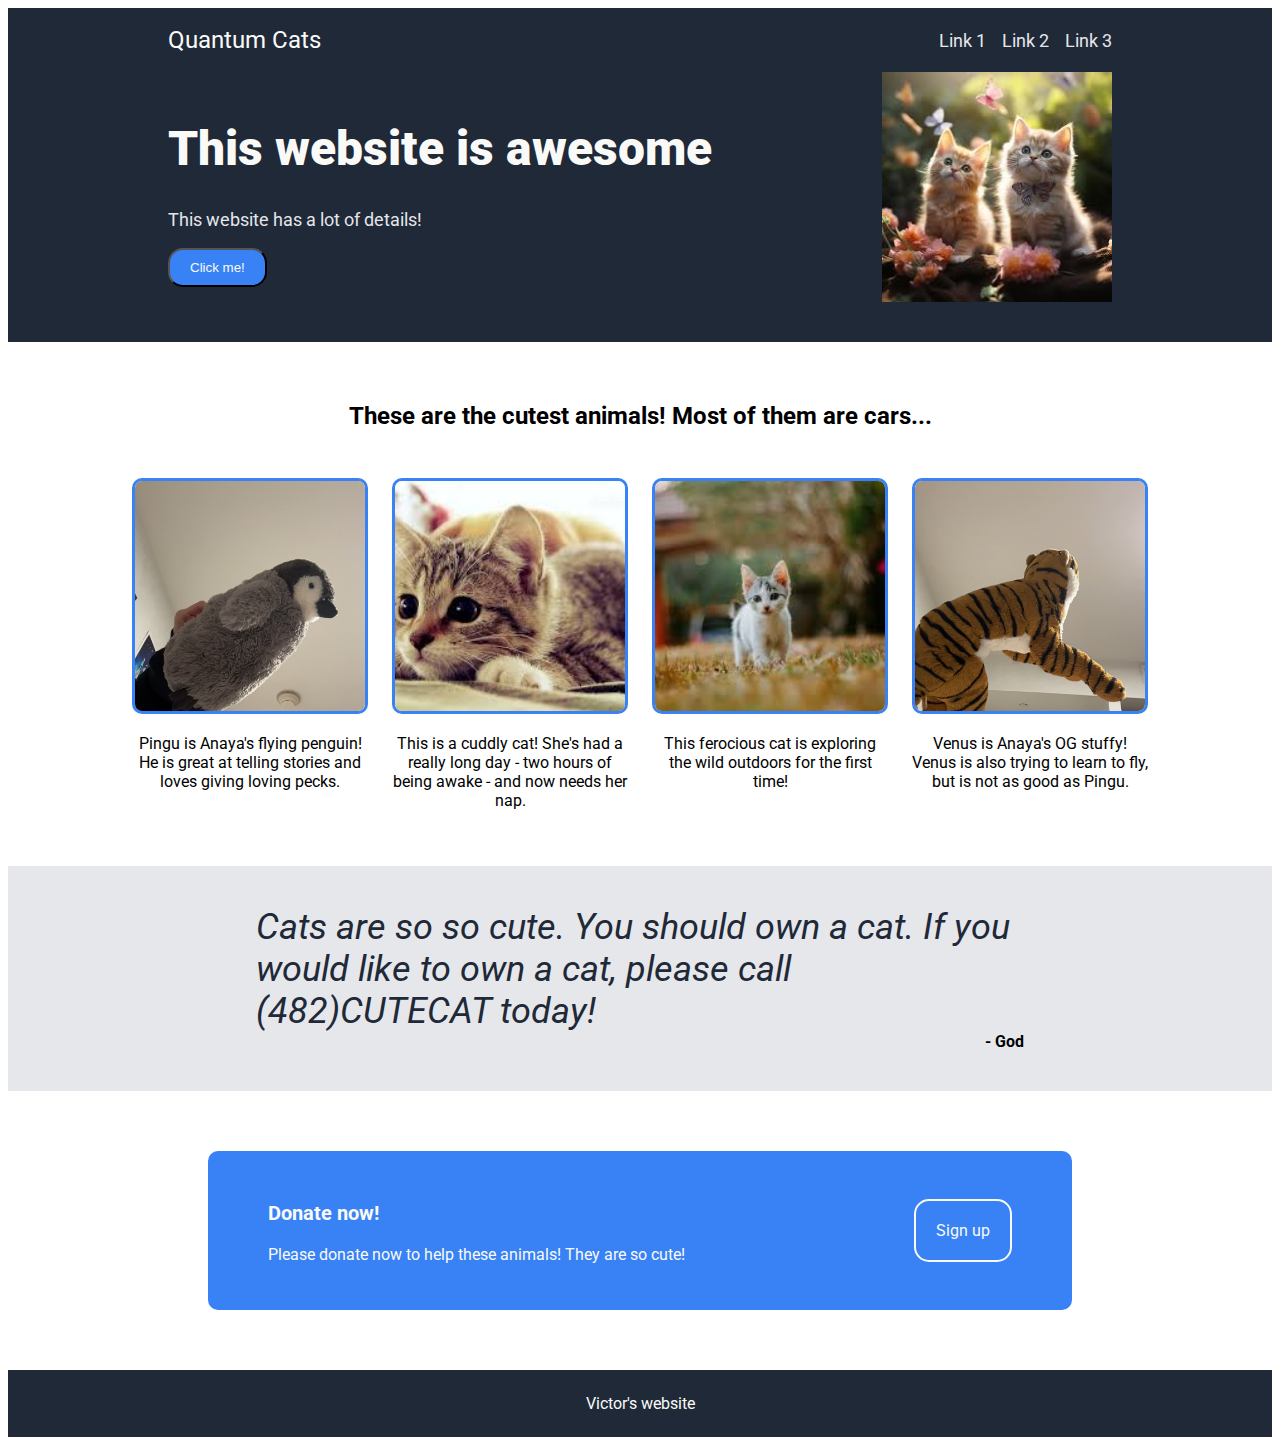
<file: index.html>
<!DOCTYPE html>
<html lang="en">
<head>
    <meta charset="UTF-8">
    <meta name="viewport" content="width=device-width, initial-scale=1.0">
    <title>Landing page</title>
    <link rel="stylesheet" href="style.css">
</head>
<body>
    <div class="header">
        <div class="logo_txt">Quantum Cats</div>
        <ul class="links">
            <li><a href="nothing.html" class="txt2">Link 1</a></li> 
            <li><a href="nothing.html" class="txt2">Link 2</a></li> 
            <li><a href="surprise.html" class="txt2">Link 3</a></li> 
        </ul>
    </div>
    <div class="top_body">
        <div class="content">
            <h1>This website is awesome</h1>
            <p class="txt2">This website has a lot of details!</p>
            <button>Click me!</button>
        </div>
        <img src="images/cute_cats.jpeg">
    </div>
    <div class="sec2">
        <h2>These are the cutest animals! Most of them are cars...</h2>
        <div class="photos">
            <div class="item">
                <img src="images/pingu.jpeg">
                <p>Pingu is Anaya's flying penguin! He is great at telling stories and loves giving loving pecks.</p>
            </div>
            <div class="item">
                <img src="images/cute_cat.jpeg">
                <p>This is a cuddly cat! She's had a really long day - two hours of being awake - and now needs her nap.</p>
            </div>
            <div class="item">
                <img src="images/lonely_cat.jpeg">
                <p>This ferocious cat is exploring the wild outdoors for the first time! </p>
            </div>
            <div class="item">
                <img src="images/venus.jpeg">
                <p>Venus is Anaya's OG stuffy! Venus is also trying to learn to fly, but is not as good as Pingu.</p>
            </div>
        </div>
    </div>
    <div class="sec3">
        <div class="quote">
            Cats are so so cute. You should own a cat. If you would like to own a cat, please call (482)CUTECAT today!
        </div>
        <div class="speaker">
            - God
        </div>
    </div>
    <div class="sec4">
        <div class="action">
            <p class="action_header">Donate now!</p>
            <p class="action_body">Please donate now to help these animals! They are so cute!</p>
        </div>
        <div class="action_button">
            <p>Sign up</p>
        </div>
    </div>
    <footer>
        <div>Victor's website</div>
    </footer>
</body>
</html>
</file>
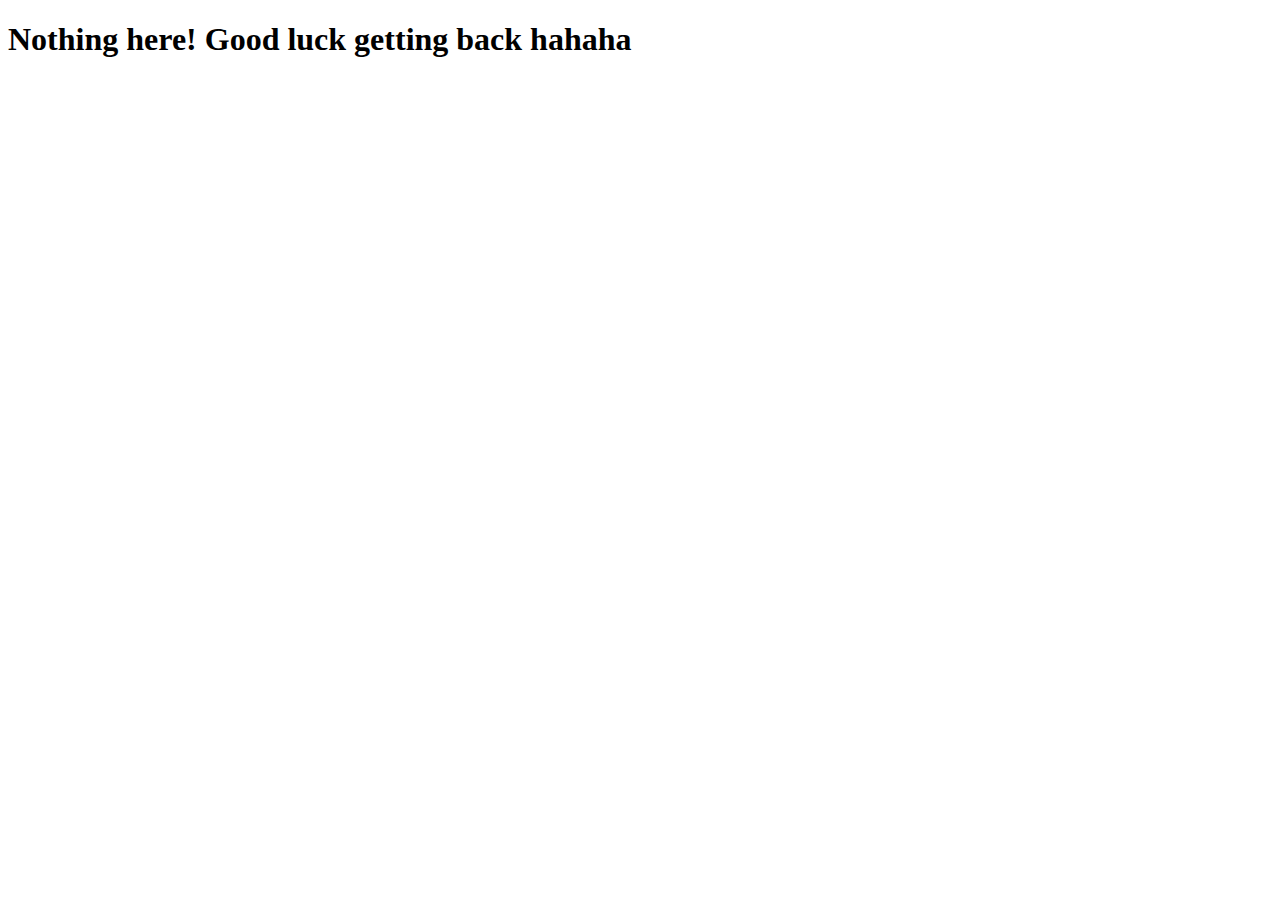
<file: nothing.html>
<!DOCTYPE html>
<html lang="en">
<head>
    <meta charset="UTF-8">
    <meta name="viewport" content="width=device-width, initial-scale=1.0">
    <title>Hahaha</title>
</head>
<body>
    <h1>Nothing here! Good luck getting back hahaha</h1>
</body>
</html>
</file>
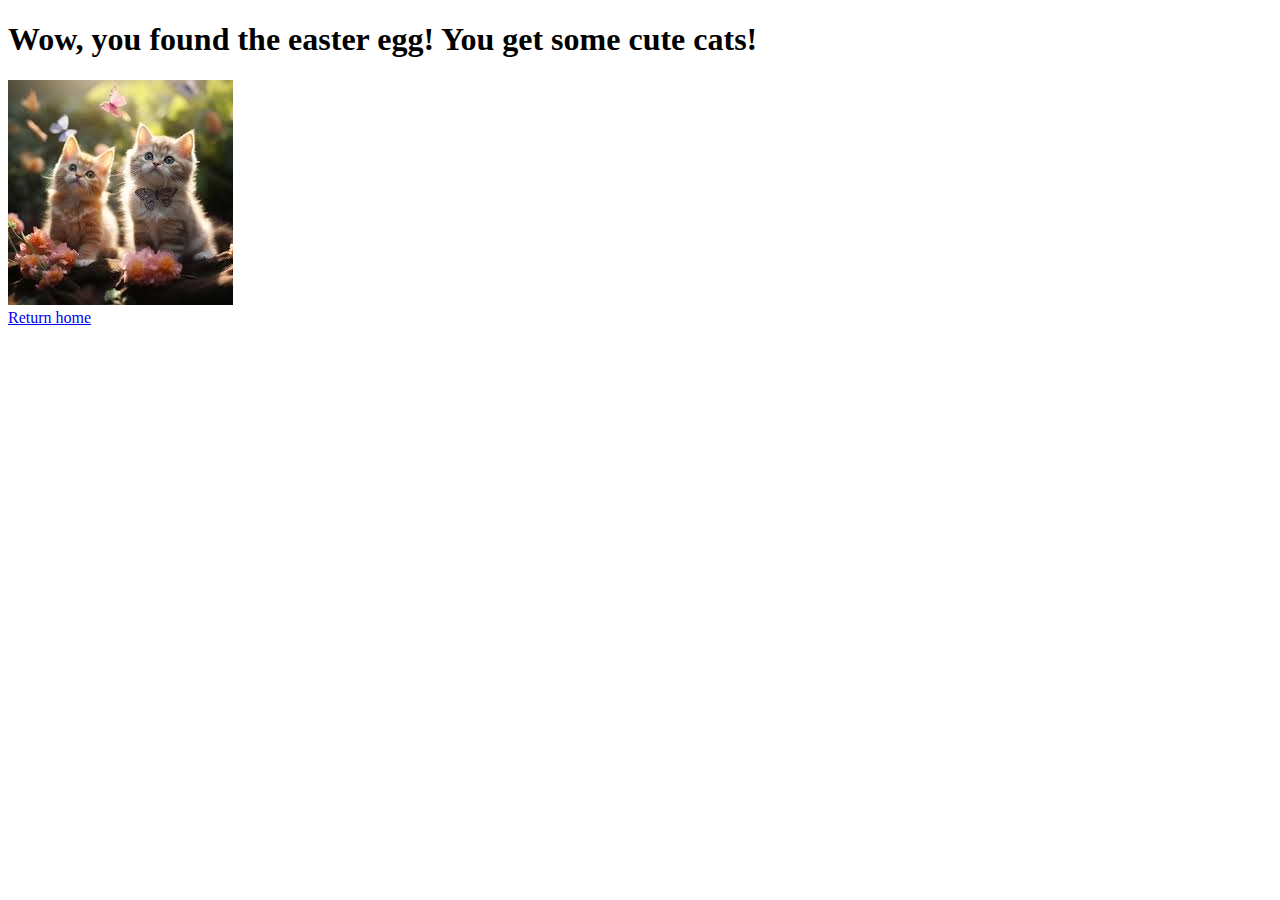
<file: surprise.html>
<!DOCTYPE html>
<html lang="en">
<head>
    <meta charset="UTF-8">
    <meta name="viewport" content="width=device-width, initial-scale=1.0">
    <title>Easter egg</title>
</head>
<body>
    <h1>Wow, you found the easter egg! You get some cute cats!</h1>
    <img src="images/cute_cats.jpeg">
    <div><a href="index.html">Return home</a></div>
</body>
</html>
</file>
<file: style.css>
@import url('https://fonts.googleapis.com/css2?family=Roboto:wght@400;700&display=swap');

body {
    font-family: Roboto, sans-serif;
    display: flex;
    flex-direction: column;
}

.header, footer, .top_body {
    background-color: #1F2937;
}

footer {
    display: flex;
    justify-content: center;
    align-items: center;
    padding: 24px 0px;
}

footer div {
    color: #F9FAF8;
}

.header {
    display: flex;
    justify-content: space-between;
    align-items: center;
    padding: 18px 160px;
}
/*
.top {
    width: auto;
    flex: 1 0 100%;
    display: flex;
    flex-direction: row;
    justify-content: space-between;
    gap: 24px;
    align-items: center;
}*/

.top_body {
    display: flex;
    justify-content: space-between;
    gap: 24px;
    align-items: center;
    padding: 0px 160px;
    padding-bottom: 40px;
}


h1 {
    font-size: 48px;
    color: #F9FAF8;
    font-weight: 900;
}

.logo_txt {
    font-size: 24px;
    color: #F9FAF8;
}

.txt2 {
    font-size: 18px;
    color: #E5E7EB;
}

a {
    text-decoration: none;
}

ul {
    display: flex;
    list-style: none;
    padding: 0px;
    gap: 16px;
    margin: 0px;
}

li {
    padding: 0px;
}

.sec2 {
    display: flex;
    flex-direction: column;
    align-items: center;
    gap: 28px;
    padding: 40px 0px;
}

.photos {
    display: flex;
    justify-content: center;
    gap: 24px;
}

img {
    object-fit: cover;
    width: 230px;
    height: 230px;
}

.item {
    flex: 0 1 0%;
}
.item img {
    border: 3px solid #3882F6;
    border-radius: 10px;
}

.item p {
    text-align: center;
}

button {
    padding: 10px 20px;
    border-radius: 15px;
}
button, .sec4 {
    background-color: #3882F6;
    color: #F9FAF8
}
.sec3 {
    background-color: #E5E7EB;
    display: flex;
    flex-direction: column;
    padding: 40px 248px;
}

.quote {
    font-size: 36px;
    font-style: italic;
    color: #1F2937;
    align-self: flex-start;
}

.speaker {
    align-self: flex-end;
    font-weight: bold;
}

.sec4 {
    margin: 60px 200px;
    padding: 30px 60px;
    border-radius: 10px;
    display: flex;
    align-items: center;
    justify-content: space-between;
}

.action_button {
    border: 2px solid #F9FAF8;
    border-radius: 15px;
    padding: 4px 20px;
}

.action_header {
    font-weight: bold;
    font-size: 20px;
}
</file>
